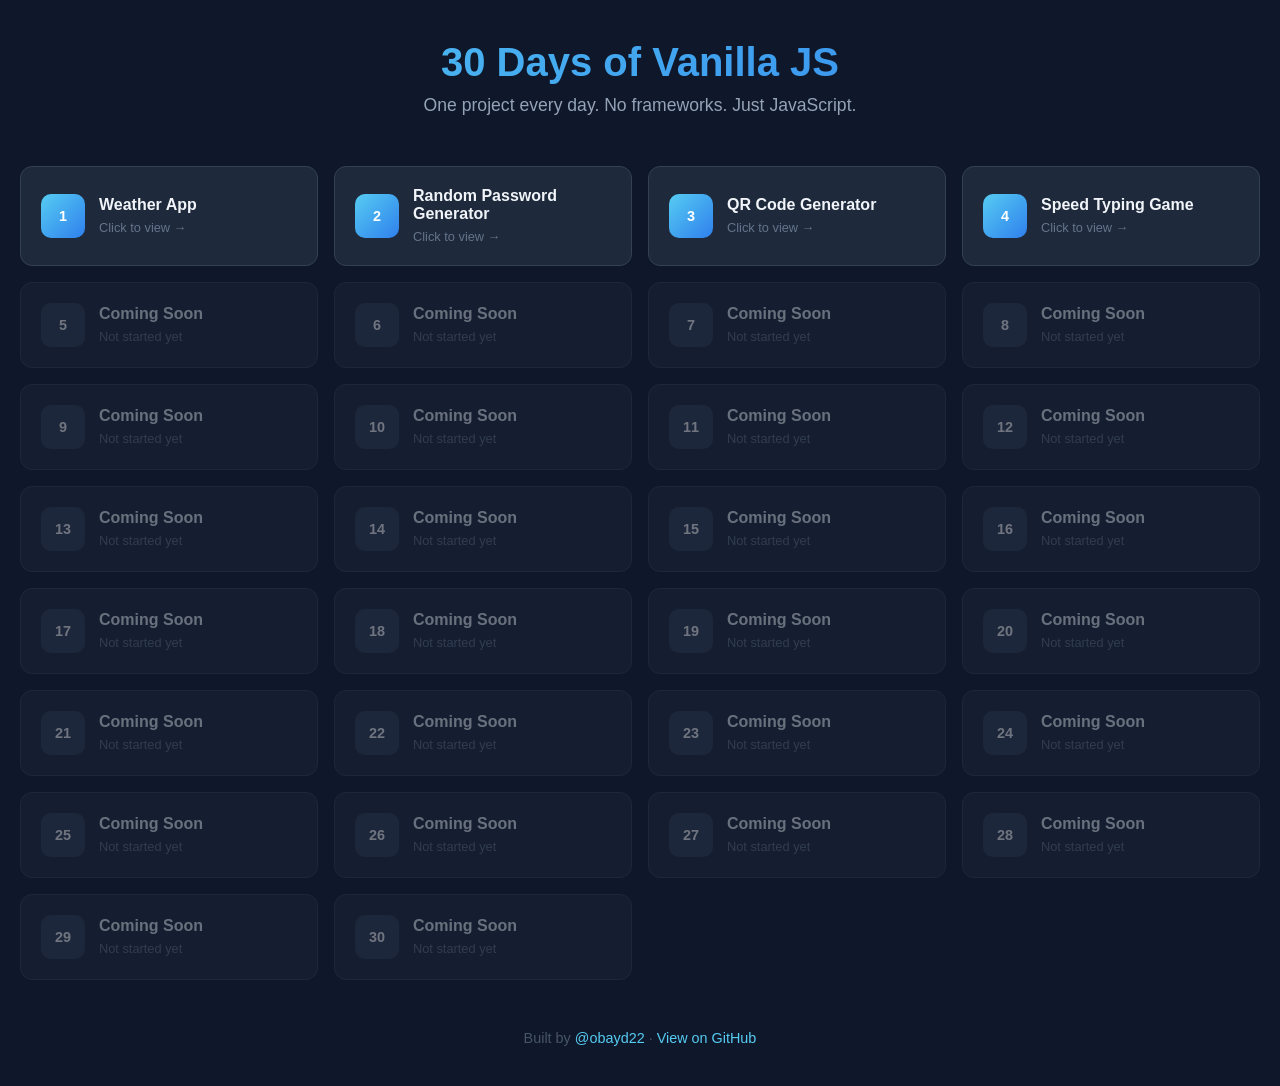
<file: index.html>
<!DOCTYPE html>
<html lang="en">
<head>
    <meta charset="UTF-8">
    <meta name="viewport" content="width=device-width, initial-scale=1.0">
    <title>30 Days of Vanilla JS</title>
    <link rel="icon" type="image/png" href="icon.png">
    <style>
        * {
            margin: 0;
            padding: 0;
            box-sizing: border-box;
        }
        body {
            font-family: 'Segoe UI', Tahoma, Geneva, Verdana, sans-serif;
            background: #0f172a;
            color: #e2e8f0;
            min-height: 100vh;
            padding: 40px 20px;
        }z
        .container {
            max-width: 900px;
            margin: 0 auto;
        }
        header {
            text-align: center;
            margin-bottom: 50px;
        }
        header h1 {
            font-size: 2.5rem;
            background: linear-gradient(135deg, #56CCF2, #2F80ED);
            -webkit-background-clip: text;
            -webkit-text-fill-color: transparent;
            margin-bottom: 10px;
        }
        header p {
            color: #94a3b8;
            font-size: 1.1rem;
        }
        .days-grid {
            display: grid;
            grid-template-columns: repeat(auto-fill, minmax(260px, 1fr));
            gap: 16px;
        }
        .day-card {
            background: #1e293b;
            border: 1px solid #334155;
            border-radius: 12px;
            padding: 20px;
            text-decoration: none;
            color: inherit;
            transition: all 0.2s ease;
            display: flex;
            align-items: center;
            gap: 14px;
        }
        .day-card:hover {
            border-color: #56CCF2;
            transform: translateY(-2px);
            box-shadow: 0 8px 25px rgba(86, 204, 242, 0.1);
        }
        .day-number {
            width: 44px;
            height: 44px;
            border-radius: 10px;
            background: linear-gradient(135deg, #56CCF2, #2F80ED);
            display: flex;
            align-items: center;
            justify-content: center;
            font-weight: 700;
            font-size: 0.9rem;
            color: #fff;
            flex-shrink: 0;
        }
        .day-info h3 {
            font-size: 1rem;
            color: #f1f5f9;
            margin-bottom: 4px;
        }
        .day-info span {
            font-size: 0.8rem;
            color: #64748b;
        }
        .day-card.empty {
            opacity: 0.4;
            pointer-events: none;
        }
        .day-card.empty .day-number {
            background: #334155;
        }
        footer {
            text-align: center;
            margin-top: 50px;
            color: #475569;
            font-size: 0.9rem;
        }
        footer a {
            color: #56CCF2;
            text-decoration: none;
        }
        @media (max-width: 480px) {
            header h1 { font-size: 1.8rem; }
            .days-grid { grid-template-columns: 1fr; }
        }
    </style>
</head>
<body>
    <div class="container">
        <header>
            <h1>30 Days of Vanilla JS</h1>
            <p>One project every day. No frameworks. Just JavaScript.</p>
        </header>

        <div class="days-grid" id="daysGrid"></div>

        <footer>
            <p>Built by <a href="https://github.com/obayd22" target="_blank">@obayd22</a> &middot; 
            <a href="https://github.com/obayd22/30-days-of-vanilla-js" target="_blank">View on GitHub</a></p>
        </footer>
    </div>

    <script>
        const projects = [
            { day: 1, name: "Weather App", folder: "day-01-weather-app", done: true },
            { day: 2, name: "Random Password Generator", folder: "day-02-random-password", done: true },
            { day: 3, name: "QR Code Generator", folder: "day-03-QR-code-generator", done: true },
            { day: 4, name: "Speed Typing Game", folder: "day-04-speed-typing-game", done: true },
            { day: 5, name: "Coming Soon", folder: "", done: false },
            { day: 6, name: "Coming Soon", folder: "", done: false },
            { day: 7, name: "Coming Soon", folder: "", done: false },
            { day: 8, name: "Coming Soon", folder: "", done: false },
            { day: 9, name: "Coming Soon", folder: "", done: false },
            { day: 10, name: "Coming Soon", folder: "", done: false },
            { day: 11, name: "Coming Soon", folder: "", done: false },
            { day: 12, name: "Coming Soon", folder: "", done: false },
            { day: 13, name: "Coming Soon", folder: "", done: false },
            { day: 14, name: "Coming Soon", folder: "", done: false },
            { day: 15, name: "Coming Soon", folder: "", done: false },
            { day: 16, name: "Coming Soon", folder: "", done: false },
            { day: 17, name: "Coming Soon", folder: "", done: false },
            { day: 18, name: "Coming Soon", folder: "", done: false },
            { day: 19, name: "Coming Soon", folder: "", done: false },
            { day: 20, name: "Coming Soon", folder: "", done: false },
            { day: 21, name: "Coming Soon", folder: "", done: false },
            { day: 22, name: "Coming Soon", folder: "", done: false },
            { day: 23, name: "Coming Soon", folder: "", done: false },
            { day: 24, name: "Coming Soon", folder: "", done: false },
            { day: 25, name: "Coming Soon", folder: "", done: false },
            { day: 26, name: "Coming Soon", folder: "", done: false },
            { day: 27, name: "Coming Soon", folder: "", done: false },
            { day: 28, name: "Coming Soon", folder: "", done: false },
            { day: 29, name: "Coming Soon", folder: "", done: false },
            { day: 30, name: "Coming Soon", folder: "", done: false },
        ];

        const grid = document.getElementById('daysGrid');

        projects.forEach(p => {
            const card = document.createElement(p.done ? 'a' : 'div');
            if (p.done) {
                card.href = p.folder + '/';
            }
            card.className = 'day-card' + (p.done ? '' : ' empty');
            card.innerHTML = `
                <div class="day-number">${p.day}</div>
                <div class="day-info">
                    <h3>${p.name}</h3>
                    <span>${p.done ? 'Click to view →' : 'Not started yet'}</span>
                </div>
            `;
            grid.appendChild(card);
        });
    </script>
</body>
</html>
</file>
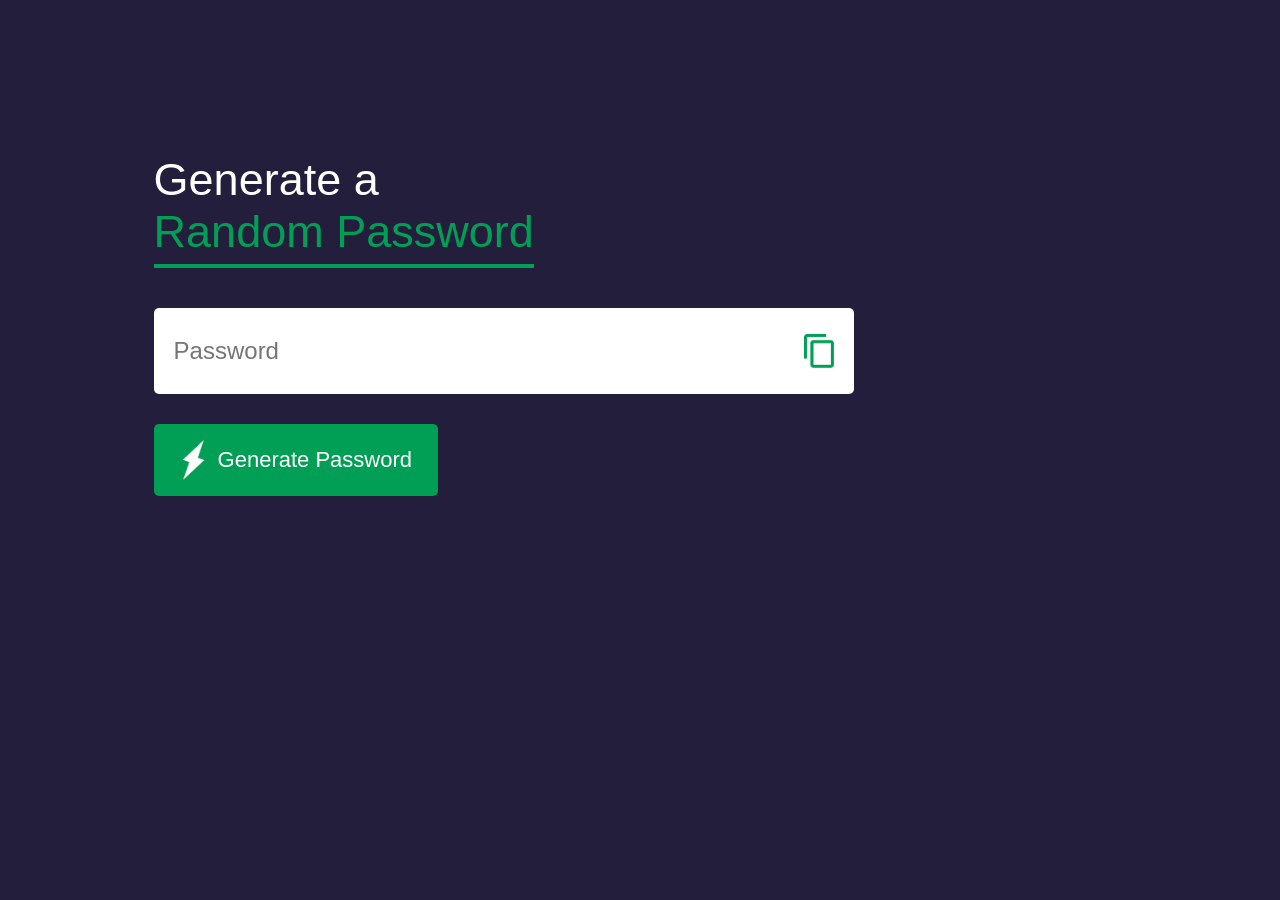
<file: day-02-random-password/index.html>
<!DOCTYPE html>
<html lang="en">
<head>
    <meta charset="UTF-8">
    <meta name="viewport" content="width=device-width, initial-scale=1.0">
    <title>Generate Random Password</title>
    <link rel="icon" type="image/png" href="images/favicon.png">
    <link rel="stylesheet" href="style.css">
</head>
<body>
    <div class="container">
        <h1>Generate a <br><span>Random Password</span></h1>
        <div class="display">
            <input type="text" id="password" placeholder="Password">
            <img src="images/copy.png" id="copyIcon">
        </div>
        <button id="button"><img src="images/generate.png"> Generate Password</button>
    </div>
    <script src="script.js"></script>
</body>
</html>
</file>
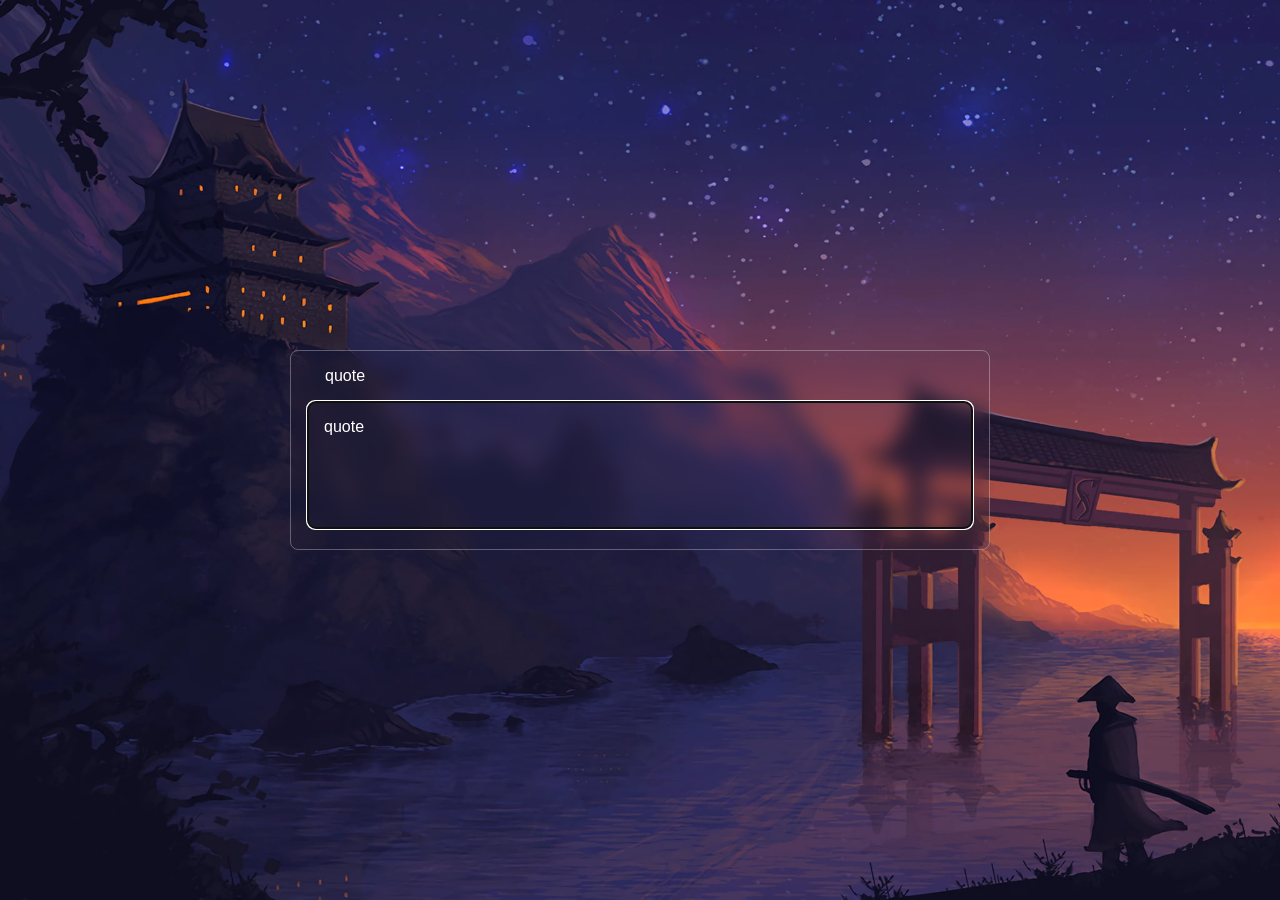
<file: day-04-speed-typing-game/index.html>
<!DOCTYPE html>
<html lang="en">
<head>
    <meta charset="UTF-8">
    <meta name="viewport" content="width=device-width, initial-scale=1.0">
    <title>Speed Typing</title>
    <link rel="icon" type="image/png" href="images/icon.png">
    <link rel="stylesheet" href="style.css">
    <script src="script.js" defer></script>
</head>
<body>
    <div class="timer" id="timer"></div>
    <div class="container">
        <div class="quote-display" id="quote-display">quote</div>
        <textarea id="quote-input" class="quote-input" autofocus>quote</textarea>
    </div>
</body>
</html>
</file>
<file: day-02-random-password/style.css>
* {
    margin: 0;
    padding: 0;
    font-family: 'Poppins', sans-serif;
    box-sizing: border-box;
}

body {
    background: #231e3b;
    color: #fff;

}
.container {
    margin: 12%;
    width: 90%;
    max-width: 700px;
}

.display {
    width: 100%;
    margin-top: 50px;
    margin-bottom: 30px;
    background: #fff;
    color: #333;
    display: flex;
    align-items: center;
    justify-content: space-between;
    padding: 26px 20px;
    border-radius: 5px;
}

.container h1 {
    font-weight: 500;
    font-size: 45px;
}

.container h1 span {
    color: #019f55;
    border-bottom: 4px solid #019f55;
    padding-bottom: 7px;
}

.display img {
    width: 30px;
    cursor: pointer;
}

.display input {
    border: 0;
    outline: 0;
    font-size: 24px;
}

.container button img {
    width: 28px;
    margin-right: 10px;
}

.container button {
    border: 0;
    outline: 0;
    background: #019f55;
    color: #fff;
    font-size: 22px;
    font-weight: 300;
    display: flex;
    align-items: center;
    justify-content: center;
    padding: 16px 26px;
    border-radius: 5px;
    cursor: pointer;
}

/* ---------- Responsive (mobile) ---------- */
@media (max-width: 600px) {
    .container {
        margin: 10% 6%;
        width: 88%;
    }

    .container h1 {
        font-size: 32px;
    }

    .display {
        flex-direction: column;
        align-items: flex-start;
        gap: 14px;
        margin-top: 35px;
        margin-bottom: 24px;
        padding: 20px 16px;
    }

    .display input {
        width: 100%;
        font-size: 20px;
    }

    .display img {
        align-self: flex-end;
        width: 26px;
    }

    .container button {
        width: 100%;
        font-size: 18px;
        padding: 14px 20px;
    }

    .container button img {
        width: 22px;
    }
}

@media (max-width: 360px) {
    .container h1 {
        font-size: 26px;
    }

    .display input {
        font-size: 18px;
    }
}
</file>
<file: day-04-speed-typing-game/style.css>
* {
  box-sizing: border-box;
}

body {
  display: flex;
  justify-content: center;
  align-items: center;
  min-height: 100vh;
  margin: 0;
  background: url(images/wallpaper.jpg);
  background-size: cover;
  background-position: center;
  background-repeat: no-repeat;
}

body,
.quote-input {
  font-family: "Inter", sans-serif;
}

.container {
  background-color: transparent;
  border: 1px solid rgba(255, 255, 255, 0.3);
  backdrop-filter: blur(10px);
  -webkit-backdrop-filter: blur(10px);
  color: white;
  outline: none;
  padding: 1rem;
  border-radius: 0.5rem;
  width: 700px;
  max-width: 90%;
}

.timer {
  position: absolute;
  top: 2rem;
  font-size: 3rem;
  color: aliceblue;
  font-weight: bold;
}

.quote-display {
  margin-bottom: 1rem;
  margin-left: calc(1rem + 2px);
  margin-right: calc(1rem + 2px);
}

.quote-input {
  background-color: transparent;
  color: white;
  width: 100%;
  height: 8rem;
  margin: auto;
  resize: none;
  padding: 1rem 1rem;
  font-size: 1rem;
  border-radius: 0.5rem;
}

.correct {
  color: rgb(92, 218, 92);
}

.incorrect {
  color: rgb(246, 66, 66);
}

/*Mobile View*/
@media (max-width: 480px) {
  body {
    padding: 4.5rem 0.75rem 1.5rem;
  }
  .timer {
    top: 1rem;
    font-size: 2rem;
  }
  .container {
    padding: 1rem;
    border-radius: 0.6rem;
  }
  .quote-display {
    margin-bottom: 0.75rem;
    font-size: 0.9rem;
    line-height: 1.65;
  }
  .quote-input {
    min-height: 7rem;
    padding: 0.85rem;
    font-size: 0.9rem;
    line-height: 1.5;
  }
}
</file>
